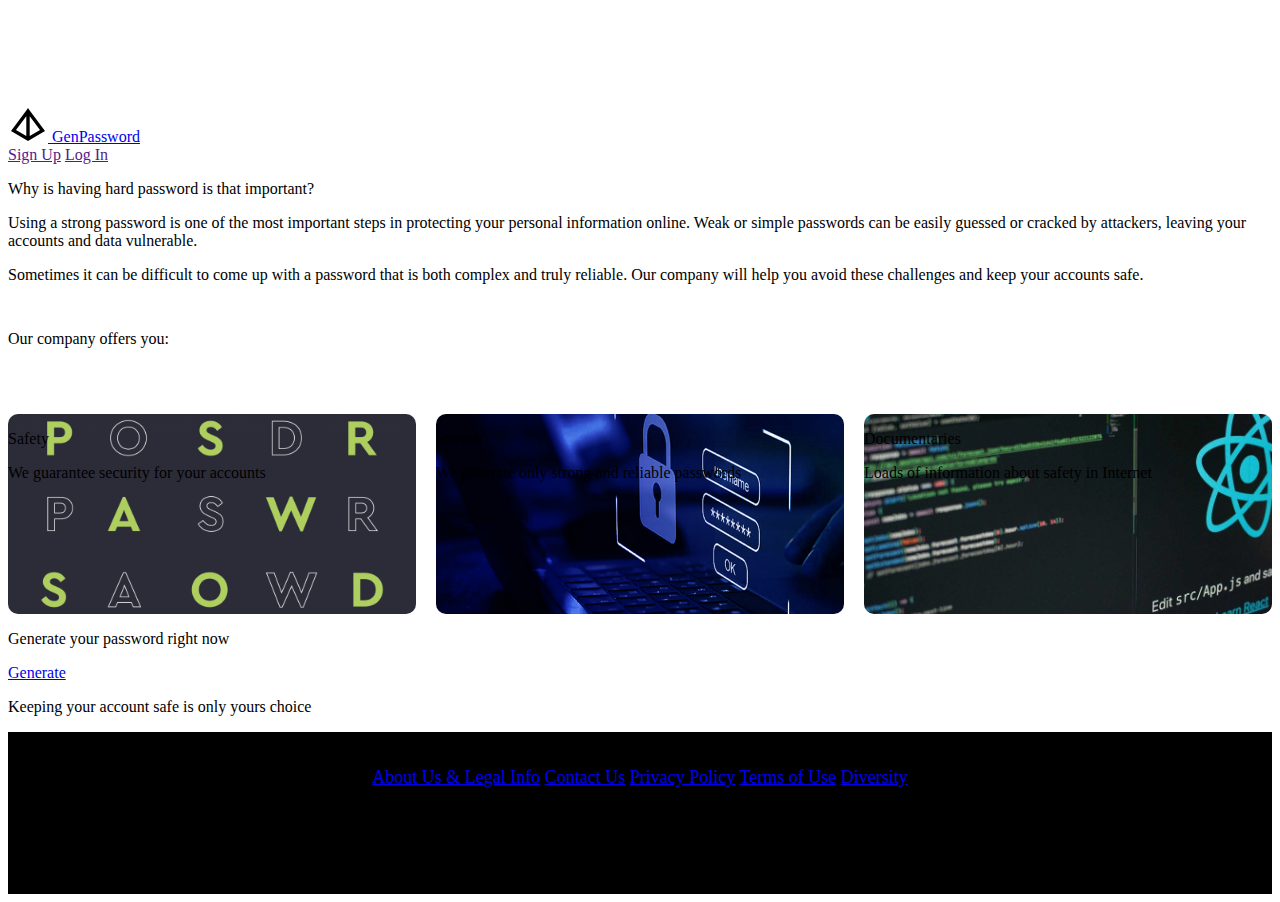
<file: index.html>
<!DOCTYPE html>
<html lang="en">
<head>

	<meta charset="UTF-8">
	<meta name="viewport" content="width=device-width, initial-scale=1.0">
	<link href="https://cdn.jsdelivr.net/npm/bootstrap@5.2.3/dist/css/bootstrap.min.css" rel="stylesheet" integrity="sha384-rbsA2VBKQhggwzxH7pPCaAqO46MgnOM80zW1RWuH61DGLwZJEdK2Kadq2F9CUG65" crossorigin="anonymous">
	<link href="style.css" rel="stylesheet">
	<title>GenPassword</title>

</head>
<body>



<nav class="navbar shadow-sm p-3 mb-5 bg-body fixed-top">
  <div class="container-fluid">
 <a class="navbar-brand" href="#">
      <img src="images/3d-modelling-819-svgrepo-com.svg" width="40" height="34" class="d-inline-block align-text-top">
      GenPassword
    </a>    





    <div class="d-flex flex-row-reverse justify-content-end ">

 <a role="button" class="btn btn-dark" href="">Sign Up</a>

<a role="button" class="btn btn-link text-dark text-decoration-none" href="">Log In</a>

</div>



</div>
</nav>
<div class="h-100 w-100 d-flex  justify-content-center ">
	<div class="d-flex w-75 h-100 flex-column text-center">
<p class="fw-semibold fs-2">Why is having hard password is that important?</p>
<p class="fs-5">Using a strong password is one of the most important steps in protecting your personal information online. Weak or simple passwords can be easily guessed or cracked by attackers, leaving your accounts and data vulnerable.</p>
<p class="fs-5">Sometimes it can be difficult to come up with a password that is both complex and truly reliable. Our company will help you avoid these challenges and keep your accounts safe.</p>
<p class=" qweqe fs-5 fw-semibold">Our company offers you:</p>

<div class="card_container ">
	
	<div class="cardOne shadow d-flex justify-content-center flex-column">
		<p class="fs-1 text-light  text-light fw-semibold  align-items-center ">Safety</p>
		<p class="fs-6 text-light">We guarantee security for your accounts</p>
	</div>
	<div class="cardTwo shadow d-flex justify-content-center flex-column">
		<p class="fs-1 text-light  text-light fw-semibold  align-items-center ">Strenth</p>
		<p class="fs-6 text-light">We generate only strong and reliable passwords</p>
	</div>
	<div class="cardThree shadow d-flex justify-content-center flex-column">
		<p class="fs-1 text-light  text-light fw-semibold  align-items-center ">Documentaries</p>
		<p class="fs-6 text-light">Loads of information about safety in Internet</p>
	</div>
</div>

<div class="generate p-5 ">
<p class="fs-6 text-dark">Generate your password right now</p>
 <a role="button" class="btn btn-success" href="generation.html">Generate</a>
<p class="fs-6 text-dark p-2	">Keeping your account safe is only yours choice</p>
</div>


</div>

 

</div>


<footer>
<div class="links">
 <a href="#" class="link-light p-2">About Us & Legal Info</a>
 <a href="#" class="link-light p-2">Contact Us</a>
 <a href="#" class="link-light p-2">Privacy Policy</a>
<a href="#" class="link-light p-2">Terms of Use</a>
<a href="#" class="link-light p-2">Diversity</a>
</div>
<h6>©2025 GenPassword</h6>
</footer>




</body>
</html>
</file>
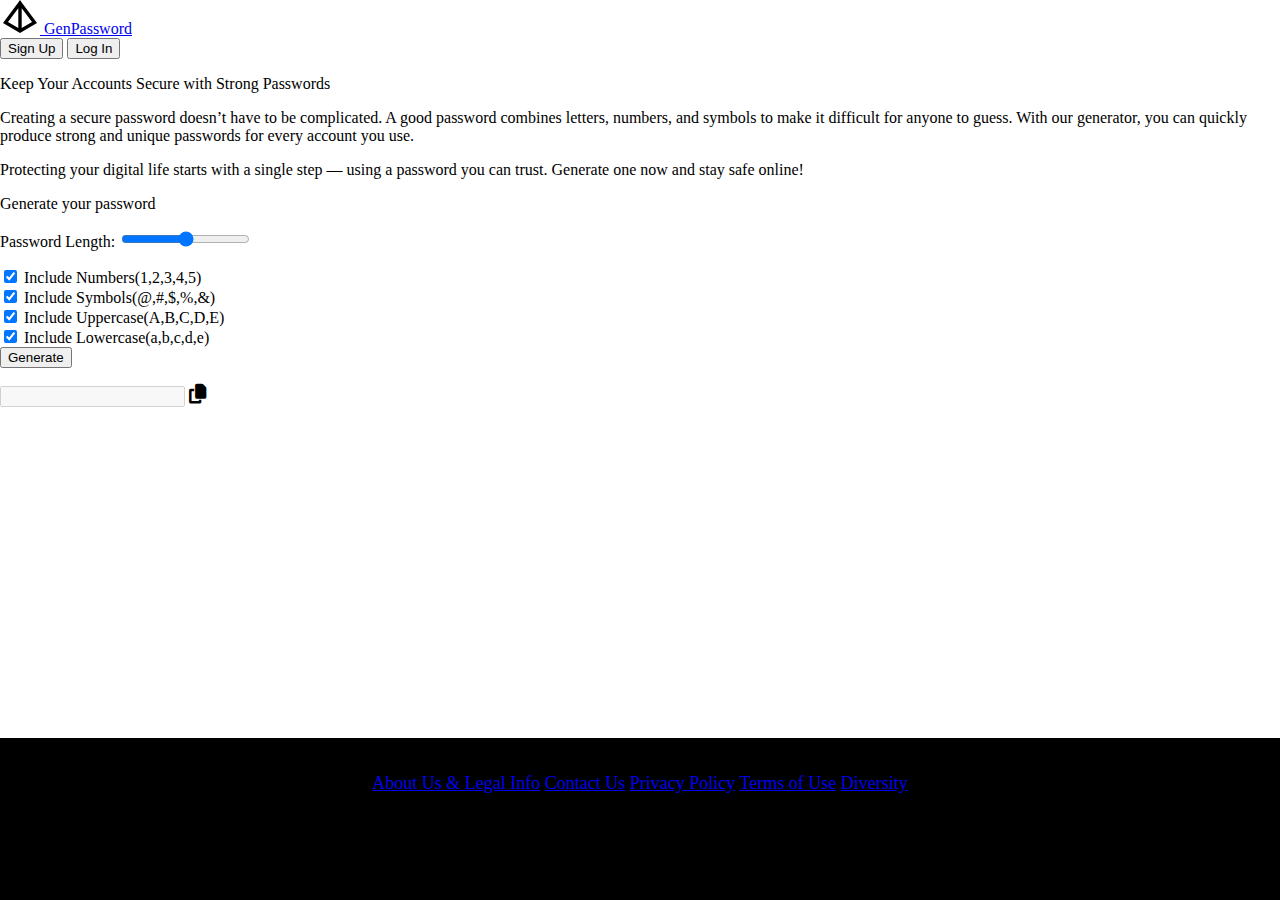
<file: generation.html>
<!DOCTYPE html>
<html lang="en" class="">
<head>	
	<meta charset="UTF-8">
	<meta name="viewport" content="width=device-width, initial-scale=1.0">
  <script
src="https://ajax.googleapis.com/ajax/libs/jque
ry/3.5.1/jquery.min.js"></script>
	<link href="https://cdn.jsdelivr.net/npm/bootstrap@5.2.3/dist/css/bootstrap.min.css" rel="stylesheet" integrity="sha384-rbsA2VBKQhggwzxH7pPCaAqO46MgnOM80zW1RWuH61DGLwZJEdK2Kadq2F9CUG65" crossorigin="anonymous">
<link rel="stylesheet" href="https://cdnjs.cloudflare.com/ajax/libs/font-awesome/6.4.0/css/all.min.css">
	<link href="generation.css" rel="stylesheet">
	<title>Generate</title>
</head>
<body class="">
	<nav class="navbar shadow-sm p-3 mb-5 bg-body fixed-top">
  <div class="container-fluid d-flex">
 <a class="navbar-brand" href="index.html">
      <img src="images/3d-modelling-819-svgrepo-com.svg" width="40" height="34" class="d-inline-block align-text-top">
      GenPassword
    </a>    





    <div class="d-flex flex-row-reverse justify-content-end ">

<button type="button" class="btn btn-dark">Sign Up</button>

<button type="button" class="btn btn-link text-dark text-decoration-none">Log In</button>

</div>



</div>
</nav>


<div class="container d-flex w-100 justify-content-center align-items-center" >

  <div class=" tedt d-flex w-100  flex-column text-center pl-0 p-5  pb-0 pt-0">
<p class="fw-semibold fs-2">Keep Your Accounts Secure with Strong Passwords</p>
<p class="fs-5">Creating a secure password doesn’t have to be complicated. A good password combines letters, numbers, and symbols to make it difficult for anyone to guess. With our generator, you can quickly produce strong and unique passwords for every account you use.</p>
<p class="fs-5">Protecting your digital life starts with a single step — using a password you can trust. Generate one now and stay safe online!</p>

  </div>
	<div class="generate w-75  bg-light d-flex flex-column align-items-center justify-content-center shadow rounded pt-0 pb-1">
		<p class="fs-2 fw-semibold ">Generate your password</p>


<label for="customRange3" class="form-label" id="labelqwe">Password Length: </label>
<input type="range" class="form-range w-50" min="0" max="16" step="1" id="customRange3">
<p id="tekst" style="color: red;"></p>

<div class=" d-flex justify-content-start flex-column">
		<div class="form-check">
    <input class="form-check-input" type="checkbox" value="" id="numbers" checked >
  <label class="form-check-label" for="flexCheckCheckedDisabled">

    Include Numbers(1,2,3,4,5)
  </label>
</div>

<div class="form-check">
  <input class="form-check-input" type="checkbox" value=""  id="symbols" checked>
  <label class="form-check-label" for="flexCheckChecked">
    Include Symbols(@,#,$,%,&)
  </label>
</div>

<div class="form-check">
  <input class="form-check-input" type="checkbox" value=""  id="uppercase" checked>
  <label class="form-check-label" for="uppercase flexCheckChecked">
    Include Uppercase(A,B,C,D,E)
  </label>
</div>

<div class="form-check">
  <input class="form-check-input" type="checkbox" value="" id="lowercase" checked>
  <label class="form-check-label" for="flexCheckChecked">
    Include Lowercase(a,b,c,d,e)
  </label>
</div>
</div>

<button type="button" class="btn btn-success mt-2" id="but" onclick="generate()">Generate</button>

<div class="pass d-flex flex-row align-items-center justify-content-end  w-75">
  <p class="rty fw-light p-2"></p>
  <p class="rty fw-light p-2 "></p>
  <p class="rty fw-light p-2 "></p>
  <p class="rty fw-light p-2 "></p>

<input class="form-control w-75 mb-4 mt-2" type="text" aria-label="default input example" id="PasswordInput"  disabled>

<i class="fa fa-copy p-3 pt-2 " id="copyBtn" aria-label="Copy" role="img"></i>
<p class="copier fw-light p-2"></p>
</div>
	</div>



</div>

<footer>
<div class="links">
 <a href="#" class="link-light p-2">About Us & Legal Info</a>
 <a href="#" class="link-light p-2">Contact Us</a>
 <a href="#" class="link-light p-2">Privacy Policy</a>
<a href="#" class="link-light p-2">Terms of Use</a>
<a href="#" class="link-light p-2">Diversity</a>
</div>
<h6>©2025 GenPassword</h6>
</footer>


	<script src="./main.js" defer></script>
</body>
</html>
</file>
<file: style.css>
body{
	padding-top: 100px;
}

.cardOne{
	background-image: url(images/password_DDoS-2-1024x612.png);
	border-radius: 10px;
	background-size: cover;
  background-position: center;
  background-repeat: no-repeat;
}

.cardTwo{
	background-image: url(images/What-is-Password-Attack-in-Cyber-Security_.jpg);
border-radius: 10px;
	background-size: cover;
  background-position: center;
  background-repeat: no-repeat;
}
.cardThree{
	background-image: url(images/https___dev-to-uploads.s3.amazonaws.com_uploads_articles_0ds1i24nt9fac0u6imjk.webp);
border-radius: 10px;
	background-size: cover;
  background-position: center;
  background-repeat: no-repeat;
}

.card_container{
	padding-top: 50px;
	display: grid;
	grid-template-columns: repeat(auto-fit, minmax(200px, 1fr));
	grid-template-rows: repeat(auto-fit, minmax(200px, 1fr));
	gap: 20px;

}

.qweqe{
	padding-top: 30px;
}

.cardOne:hover{
	transform: scale(1.05);
  transition: 0.3s;
}

.cardTwo:hover{
	transform: scale(1.05);
  transition: 0.3s;
}
.cardThree:hover{
	transform: scale(1.05);
  transition: 0.3s;
}

footer{
display: flex;
	flex-direction: column;
	justify-content: center;
	align-items: center;
	font-size: 18px;
	
	margin-left: 0;
	margin-right: 0;
	margin-top: 15px;
	background-color: black;
	
}

.footbck{

	color: white;
width: 50%;
text-align: center;
	display: flex;
	flex-direction: column;
	justify-content: center;
	align-items: center;
	padding: 10px;
}
.con{

	width: 100%;
	height: 30%;
}

.son{

	width: 160%;
	height: 20%;
}


.form-floating{
width: 100%;
	position: relative;
	
}

.line{
	background-color: white;
	width: 97%;
	height: 1px;
	border-radius: 10px;
}

.links{
	padding: 35px;
}
.contct{
flex-direction: row;
	text-decoration: none;
	width: 118%;

display: flex;
	color: white;
	justify-content: space-around;
	padding-top: 30px;
}


.contct a:hover{
	color: orange;
	transition: 0.8s;
}

i{
margin-right: 10px;
font-size: 20px;

}
</file>
<file: generation.css>
body{
	min-height: 100vh; /* растягивает на всю высоту экрана */
	display: flex;
	flex-direction: column;
	margin: 0;
}

i {
	cursor: pointer;
	width: 50px;
	height: 50px;
	padding-bottom: 0px;
}

#PasswordInput{
	text-align: center;
	
}

footer{

  width: 100%;

 
display: flex;
	flex-direction: column;
	justify-content: center;
	align-items: center;
	font-size: 18px;
	
	margin-left: 0;
	margin-right: 0;
	margin-top: 15px;
	background-color: black;
	
}

.footbck{

	color: white;
width: 50%;
text-align: center;
	display: flex;
	flex-direction: column;
	justify-content: center;
	align-items: center;
	padding: 10px;
}
.con{

	width: 100%;
	height: 30%;
}

.son{

	width: 160%;
	height: 20%;
}


.form-floating{
width: 100%;
	position: relative;
	
}

.line{
	background-color: white;
	width: 97%;
	height: 1px;
	border-radius: 10px;
}

.links{
	padding: 35px;
}
.contct{
flex-direction: row;
	text-decoration: none;
	width: 118%;

display: flex;
	color: white;
	justify-content: space-around;
	padding-top: 30px;
}


.contct a:hover{
	color: orange;
	transition: 0.8s;
}

i{
margin-right: 10px;
font-size: 20px;

}

.GridNet{
	display: grid;
	grid-template-columns: repeat(auto-fit, minmax(400px, 1fr));
	grid-template-rows: repeat(auto-fit, minmax(400px, 1fr));
	gap: 20px;
}

.zxcvbn{
	display: block;
}

.asdfgh{
	display: block;
}

.tedt{
	display: block;
}

.rty{
	display: block;
}

.container{
	flex: 1;
}

@media screen and (max-width: 400px){
	.rty{
		display: none;
	}
	
	body{
	
		padding-top: 150px  !important;
	}

	.zxcvbn{
	display: none;
}

.asdfgh{
	display: none;
}

.navbar{
	padding-top: 400px;
}


	.container{
		flex: 1;
		flex-direction: column;
	}



	.tedt{
		display: none;
		padding: 0;
		width: 100%;
	}

	.generate{
		padding-bottom: 100px;
		text-align: center;
		
	}

	#customRange3{
		width: 200px;
	}

	.links{
		
	padding-top: 20px;
		height: 70px;
		font-size: small;
		flex-direction: row;
		justify-content: space-around;
	}

	#PasswordInput{
		width: 200px;
	}
	
	#copyBtn{
		padding-left: 50px;
	}
	.copier{
		padding-left: 50px;
	}

}


@media screen and (max-width: 1147px){

body{
	padding-top: 200px;
}


}

@media screen and (max-width: 973px){

body{
	padding-top: 400px;
}

}

@media screen and (max-width: 763px){

body{
	padding-top: 550px;
}

}

@media screen and (max-width: 499px){

body{
	padding-top: 600px;
}

}

@media screen and (max-width: 293px){

body{
	padding-top: 1150px;
}

}
</file>
